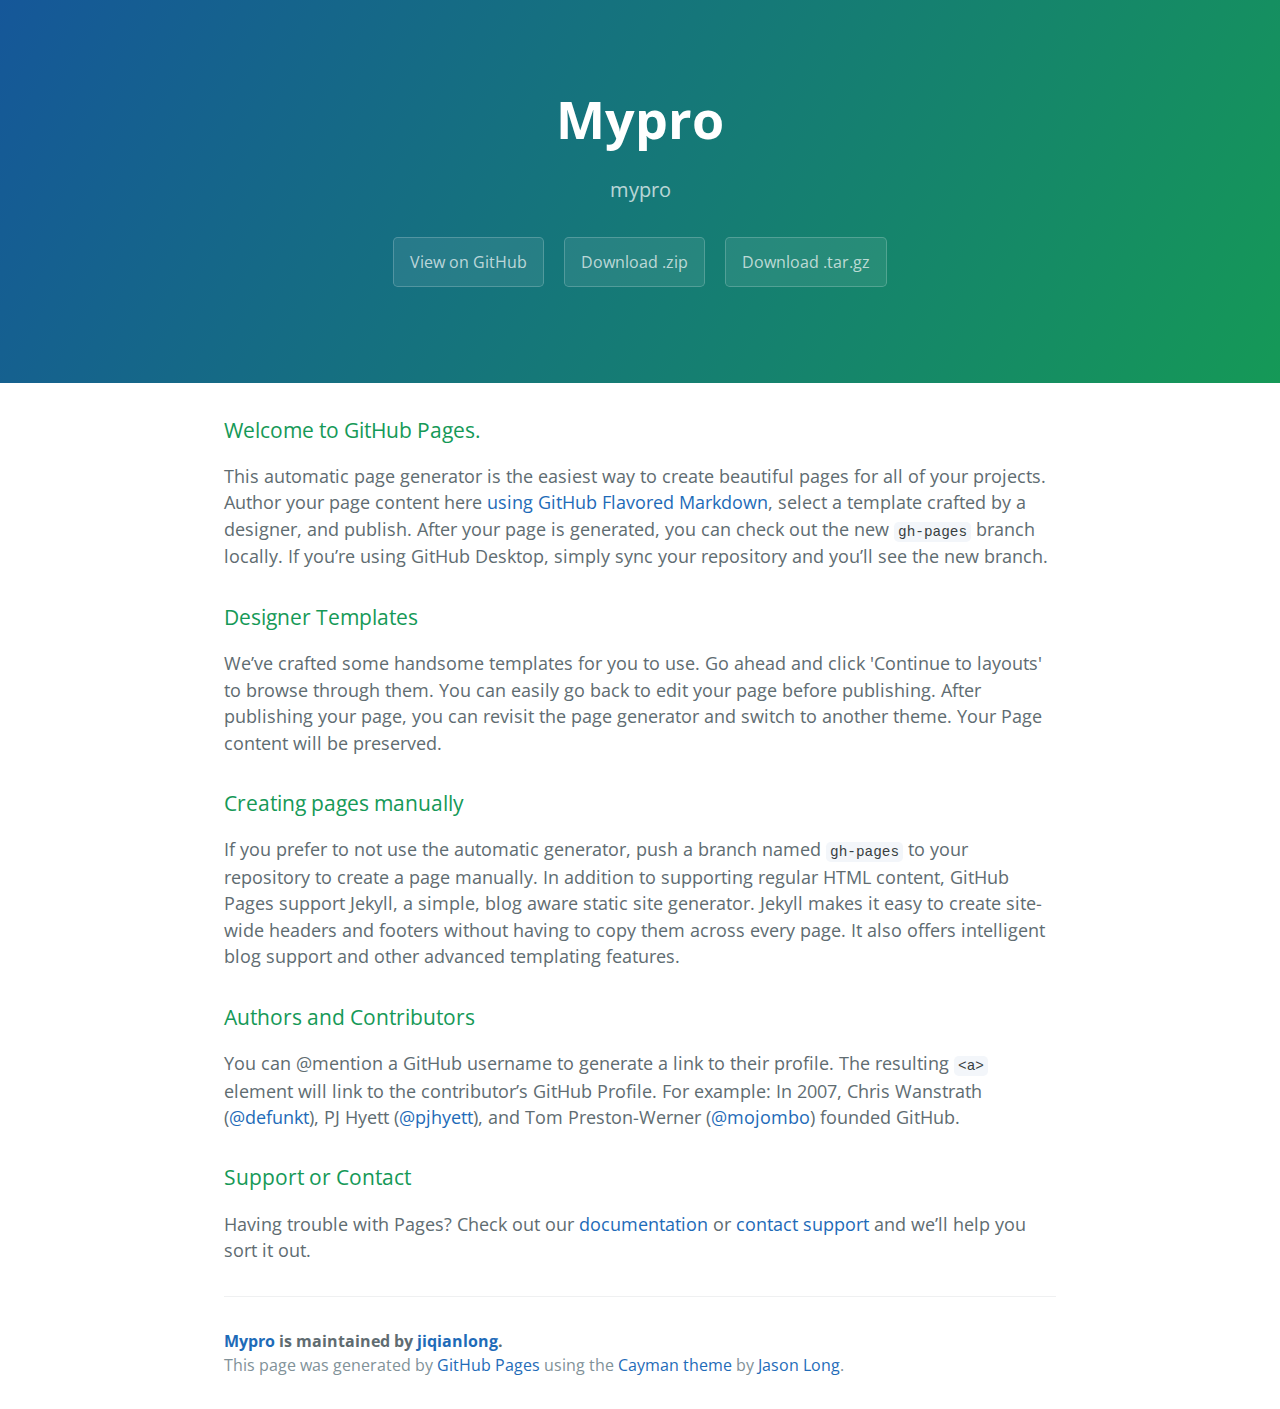
<file: index.html>
<!DOCTYPE html>
<html lang="en-us">
  <head>
    <meta charset="UTF-8">
    <title>Mypro by jiqianlong</title>
    <meta name="viewport" content="width=device-width, initial-scale=1">
    <link rel="stylesheet" type="text/css" href="stylesheets/normalize.css" media="screen">
    <link href='https://fonts.googleapis.com/css?family=Open+Sans:400,700' rel='stylesheet' type='text/css'>
    <link rel="stylesheet" type="text/css" href="stylesheets/stylesheet.css" media="screen">
    <link rel="stylesheet" type="text/css" href="stylesheets/github-light.css" media="screen">
  </head>
  <body>
    <section class="page-header">
      <h1 class="project-name">Mypro</h1>
      <h2 class="project-tagline">mypro</h2>
      <a href="https://github.com/jiqianlong/mypro" class="btn">View on GitHub</a>
      <a href="https://github.com/jiqianlong/mypro/zipball/master" class="btn">Download .zip</a>
      <a href="https://github.com/jiqianlong/mypro/tarball/master" class="btn">Download .tar.gz</a>
    </section>

    <section class="main-content">
      <h3>
<a id="welcome-to-github-pages" class="anchor" href="#welcome-to-github-pages" aria-hidden="true"><span aria-hidden="true" class="octicon octicon-link"></span></a>Welcome to GitHub Pages.</h3>

<p>This automatic page generator is the easiest way to create beautiful pages for all of your projects. Author your page content here <a href="https://guides.github.com/features/mastering-markdown/">using GitHub Flavored Markdown</a>, select a template crafted by a designer, and publish. After your page is generated, you can check out the new <code>gh-pages</code> branch locally. If you’re using GitHub Desktop, simply sync your repository and you’ll see the new branch.</p>

<h3>
<a id="designer-templates" class="anchor" href="#designer-templates" aria-hidden="true"><span aria-hidden="true" class="octicon octicon-link"></span></a>Designer Templates</h3>

<p>We’ve crafted some handsome templates for you to use. Go ahead and click 'Continue to layouts' to browse through them. You can easily go back to edit your page before publishing. After publishing your page, you can revisit the page generator and switch to another theme. Your Page content will be preserved.</p>

<h3>
<a id="creating-pages-manually" class="anchor" href="#creating-pages-manually" aria-hidden="true"><span aria-hidden="true" class="octicon octicon-link"></span></a>Creating pages manually</h3>

<p>If you prefer to not use the automatic generator, push a branch named <code>gh-pages</code> to your repository to create a page manually. In addition to supporting regular HTML content, GitHub Pages support Jekyll, a simple, blog aware static site generator. Jekyll makes it easy to create site-wide headers and footers without having to copy them across every page. It also offers intelligent blog support and other advanced templating features.</p>

<h3>
<a id="authors-and-contributors" class="anchor" href="#authors-and-contributors" aria-hidden="true"><span aria-hidden="true" class="octicon octicon-link"></span></a>Authors and Contributors</h3>

<p>You can @mention a GitHub username to generate a link to their profile. The resulting <code>&lt;a&gt;</code> element will link to the contributor’s GitHub Profile. For example: In 2007, Chris Wanstrath (<a href="https://github.com/defunkt" class="user-mention">@defunkt</a>), PJ Hyett (<a href="https://github.com/pjhyett" class="user-mention">@pjhyett</a>), and Tom Preston-Werner (<a href="https://github.com/mojombo" class="user-mention">@mojombo</a>) founded GitHub.</p>

<h3>
<a id="support-or-contact" class="anchor" href="#support-or-contact" aria-hidden="true"><span aria-hidden="true" class="octicon octicon-link"></span></a>Support or Contact</h3>

<p>Having trouble with Pages? Check out our <a href="https://help.github.com/pages">documentation</a> or <a href="https://github.com/contact">contact support</a> and we’ll help you sort it out.</p>

      <footer class="site-footer">
        <span class="site-footer-owner"><a href="https://github.com/jiqianlong/mypro">Mypro</a> is maintained by <a href="https://github.com/jiqianlong">jiqianlong</a>.</span>

        <span class="site-footer-credits">This page was generated by <a href="https://pages.github.com">GitHub Pages</a> using the <a href="https://github.com/jasonlong/cayman-theme">Cayman theme</a> by <a href="https://twitter.com/jasonlong">Jason Long</a>.</span>
      </footer>

    </section>

  
  </body>
</html>
</file>
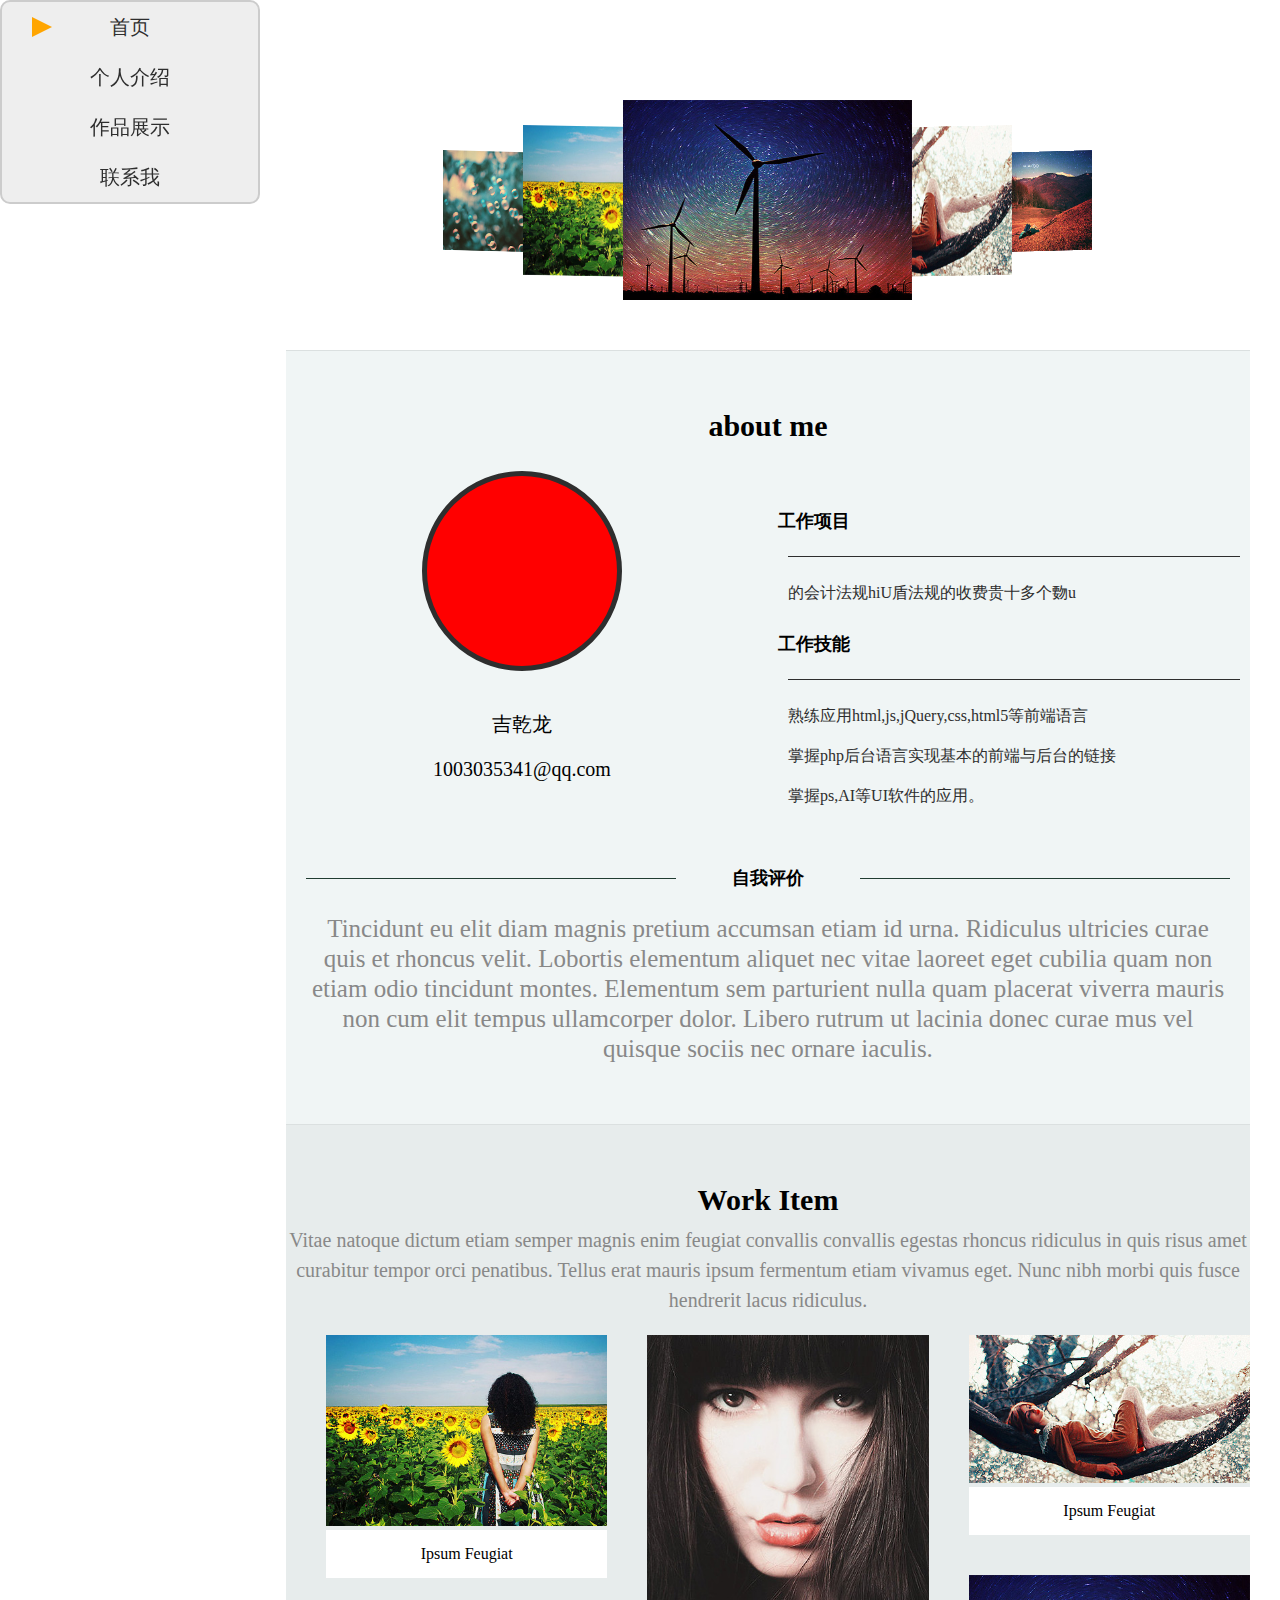
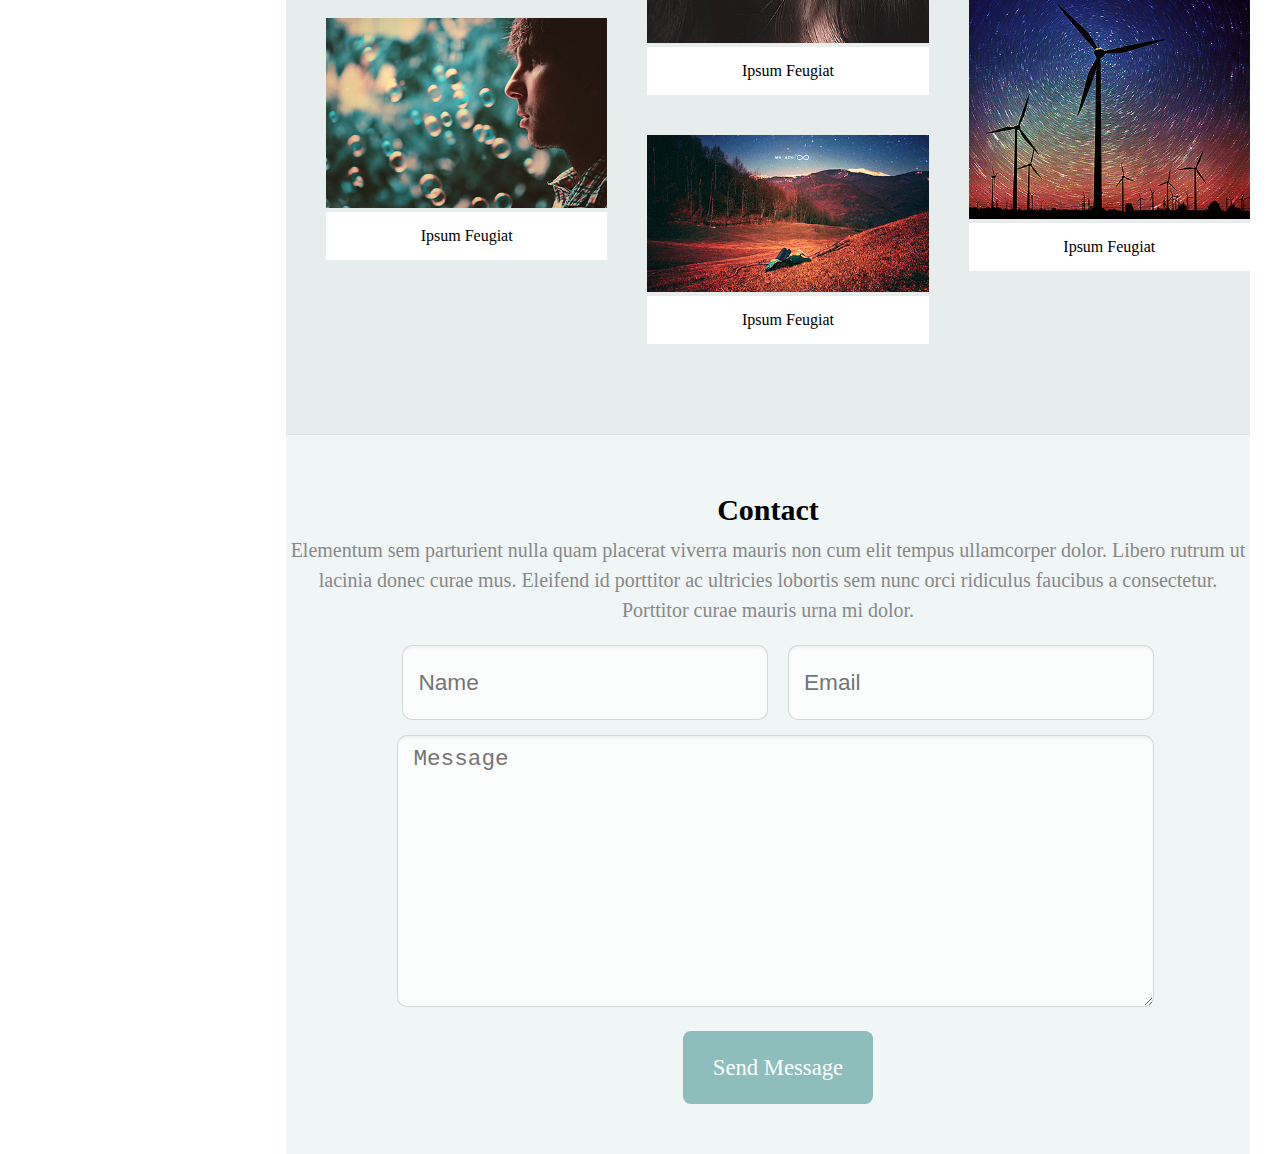
<file: gerenshouye/index.html>
<!doctype html>
<html lang="en">
<head>
    <meta charset="UTF-8">
    <meta name="viewport"
          content="width=device-width, user-scalable=no, initial-scale=1.0, maximum-scale=1.0, minimum-scale=1.0">
    <meta http-equiv="X-UA-Compatible" content="ie=edge">
    <title>Document</title>
    <script src="js/jquery-3.1.0.js"></script>
    <script src="js/index.js"></script>
    <link rel="stylesheet" href="css/index.css">
</head>
<style>
    body,li,ul{
        padding: 0;
        margin: 0;
        list-style: none;
    }
    a{
        list-style: none;
        text-decoration: none;
    }
    .left{
        position: fixed;
        left: 0;
        top:0;
        width: 20%;
    }
    .boxda{
        height: 100%;
    }
    .right{
        position: absolute;
        height: 100%;
        right: 0;
    }
    .dh{
        width: 100%;
        height: 100%;
        border-radius: 10px;
        background: #eee;
        border: 2px solid #ccc;
    }
    .list{
        box-sizing: border-box;
        padding: 0 30px;
        width: 100%;
        text-align: center;
        height: 50px;
        font-size: 20px;
        color: #2e2e2e;
        line-height: 50px;
    }
    .dh li{
        position: relative;
    }
    .zz{
        position: absolute;
        left: 30px;
        transform: translateY(15px);
        width: 0;
        height:0;
        border-left:20px solid  orange;
        border-top:10px solid #eee;
        border-bottom:10px solid #eee;
        display: none;
    }
    .main{
        padding:0  30px;
        width: 100%;
        box-sizing: border-box;
        perspective: 50000px;
    }
    .banner{
        width: 100%;
        height: 300px;
        position: relative;
        transform-style: preserve-3d;
    }
    .banner:before,.banner:after{
        content: '';
        display: block;
    }
    .banner:after{
        clear: both;
    }
    .box{
        position: absolute;
        top: 100px;
        left: 0;
        right: 0;
        margin: 0 auto;
        width: 30%;
        height: 200px;
        float: left;
    }
    .box:first-child{
        background-image: url("img/pic07.jpg");
        background-repeat:no-repeat;
        background-size: 100% 100%;
    }
    .box:nth-child(2){
        background-image: url("img/pic02.jpg");
        background-repeat:no-repeat;
        background-size: 100% 100%;
        transform: translateX(-100px) scale(0.75,0.75) rotateY(30deg);
        transform-origin: left;
    }
    .box:nth-child(3){
        background-image: url("img/pic03.jpg");
        background-repeat:no-repeat;
        background-size: 100% 100%;
        transform:  translatex(-180px) scale(0.5,0.5) rotateY(30deg);
        transform-origin: left;
    }
    .box:nth-child(4){
        background-image: url("img/pic06.jpg");
        background-repeat:no-repeat;
        background-size: 100% 100%;
        transform: translateX(100px) scale(0.75,0.75) rotateY(-30deg);
        transform-origin: right;
    }
    .box:nth-child(5){
        background-image: url("img/pic05.jpg");
        background-repeat:no-repeat;
        background-size: 100% 100%;
        transform:  translateX(180px) scale(0.5,0.5) rotateY(-30deg);
        transform-origin: right;
    }
    .aboutme{
        width: 100%;
        padding: 50px 0;
        margin-top: 50px;
        background: #F0F5F5;
        border-top: 1px solid #DBE0E0;
    }
    h3{
        width: 100%;
        list-style: none;
        padding: 0;
        margin: 0;
        height: 50px;
        font-size: 30px;
        line-height: 50px;
        text-align: center;
    }
    .aboutcon{
        padding: 20px 0 0;
        overflow: hidden;
    }
    .conleft{
        height: 100%;
        padding-right: 10px;
        box-sizing: border-box;
        float: left;
    }
    .conright{
        float: left;
        padding-left: 10px;
        box-sizing: border-box;
        height: 100%;
    }
    .imgcon{
        padding: 20px 0 0;
    }
    .imgcon h5{
        margin: 15px 0;
        height: 30px;
        font-size: 18px;
        line-height: 30px;
    }
    .imgconcon{
        padding: 0 10px;
        line-height: 40px;
        color: #2e2e2e;
        font-family: "微软雅黑";
    }
    .imgcon span{
        width: 100%;
        display: block;
        margin-top: 20px;
        text-align: center;
        font-size: 20px;
    }
    .img{
        margin: 0 auto;
        width: 200px;
        height: 200px;
        background: red;
        border: 5px solid #2e2e2e;
        box-sizing: border-box;
        border-radius: 50%;
    }
    .line{
        width: 100%;
        height: 1px;
        background: #2e2e2e;
    }
    .pj{
        padding: 10px  20px;
    }
    .pj h4{
        text-align: center;
        font-size: 18px;
        position: relative;
    }
    .pj p{
        margin: 0;
        padding: 0;
        color: #888;
        font-family: "微软雅黑";
        font-size: 25px;
        line-height: 30px;text-align: center;
    }
    .line1{
        position: absolute;
        right: 0;
        top: 50%;
        width: 40%;
        height: 1px;
        background: #203c31;
    }
    .line2{
        position: absolute;
        left: 0;
        top: 50%;
        width: 40%;
        height: 1px;
        background: #203c31;
    }
    .protect{
        border-top: 1px solid #DBE0E0;
        width: 100%;
        padding: 50px 0;
        background: #E7ECEC;
        overflow: hidden;
    }
    .protect1{
        background: #F0F5F5;
    }
    .protect p{
        margin-top: 0;
        padding: 0;
        color: #888;
        font-family: "微软雅黑";
        font-size: 20px;
        line-height: 30px;text-align: center;
    }
    .pro{
        box-sizing: border-box;
        padding-left: 40px;
        float: left;
      }
    .pro1{
        width: 100%;
        margin-bottom: 40px;
    }
    .pro1-1{
        display: block;
        width: 100%;
    }
    .pro1-1 img{
        width: 100%;
    }
    .pro1-con{
        display: block;
        padding: 15px 0;
        text-align: center;
        background: #FFF;
    }
    form{
        width: 80%;
        margin: 0 auto;
    }
    .half{
        width: 100%;
        overflow: hidden;
    }
    .input1{
        float: left;
        padding:  0 0 0 20px;
        width: 50%;
        box-sizing: border-box;
    }
    .input1 input{
        width: 100%;
        padding: 10px 15px;
        box-sizing: border-box;
        border-radius: 10px;
        height: 75px;
        background: rgba(255,255,255,0.75);
        border: solid 1px rgba(0,0,0,0.15);
        font-size: 17pt;
        color: #888;
        box-shadow: inset 0 0.1em 0.1em 0 rgba(0,0,0,0.05);
    }
    .texthalf{
        width: 100%;
        padding: 15px 0 0 15px;
        box-sizing: border-box;
    }
    .texthalf textarea{
        padding: 10px 0 0 15px;
        width: 100%;
        background: rgba(255,255,255,0.75);
        border: solid 1px rgba(0,0,0,0.15);
        font-size: 17pt;
        color: #888;
        box-shadow: inset 0 0.1em 0.1em 0 rgba(0,0,0,0.05);
        box-sizing: border-box;
        border-radius: 10px;
    }
    .subhalf{
        padding: 20px 0 0 20px;
        box-sizing: border-box;
        text-align: center;
    }
    .sub{
        display: inline-block;
        border-radius: 0.35em;
        color: #fff !important;
        text-decoration: none;
        padding: 15px 30px;
        background-color: #8ebebc;
        border: 0;
        cursor: pointer;
        height: 73px;
        box-sizing: border-box;
        font-size: 17pt;
        line-height: 43px;
    }
</style>
<body>
<div class="boxda">
    <div class="left-small">&gt;</div>
    <div class="left">
        <ul class="dh">
            <li><div class="zz"></div><div class="list">首页</div></li>
            <li><div class="zz"></div><div class="list">个人介绍</div></li>
            <li><div class="zz"></div><div class="list">作品展示</div></li>
            <li><div class="zz"></div><div class="list">联系我</div></li>
        </ul>
    </div>
    <div class="right">
        <div class="main">
            <div class="banner">
                <div class="box"></div>
                <div class="box"></div>
                <div class="box"></div>
                <div class="box"></div>
                <div class="box"></div>
            </div>
            <div class="aboutme container">
                <h3>about me</h3>
                <div class="aboutcon row">
                    <div class="col-l-6 col-m-6 col-s-12 conleft">
                        <div class="imgbox">
                            <div class="img"></div>
                        </div>
                        <div class="imgcon">
                            <span>吉乾龙</span>
                            <span>1003035341@qq.com</span>
                        </div>
                    </div>
                    <div class="col-l-6 col-m-6 col-s-12 conright">
                        <div class="imgcon">
                            <h5>工作项目</h5>
                            <div class="imgconcon">
                            <span class="line"></span>
                            <p>
                                的会计法规hiU盾法规的收费贵十多个覅u
                            </p>
                            </div>
                            <h5>工作技能</h5>
                            <div class="imgconcon">
                            <span class="line"></span>
                            <p>
                                熟练应用html,js,jQuery,css,html5等前端语言<br>
                                掌握php后台语言实现基本的前端与后台的链接<br>                           掌握ps,AI等UI软件的应用。
                            </p>
                            </div>
                        </div>
                    </div>
                </div>
                <div class="pj">
                    <h4>自我评价
                    <div class="line1"></div>
                        <div class="line2"></div>
                    </h4>
                    <p>
                        Tincidunt eu elit diam magnis pretium accumsan etiam id urna. Ridiculus
                        ultricies curae quis et rhoncus velit. Lobortis elementum aliquet nec vitae
                        laoreet eget cubilia quam non etiam odio tincidunt montes. Elementum sem
                        parturient nulla quam placerat viverra mauris non cum elit tempus ullamcorper
                        dolor. Libero rutrum ut lacinia donec curae mus vel quisque sociis nec
                        ornare iaculis.
                    </p>
                </div>
            </div>
            <div class="protect container">
                <h3>Work Item</h3>
                <p>
                    Vitae natoque dictum etiam semper magnis enim feugiat convallis convallis egestas rhoncus ridiculus in quis risus amet curabitur tempor orci penatibus. Tellus erat mauris ipsum fermentum etiam vivamus eget. Nunc nibh morbi quis fusce hendrerit lacus ridiculus.
                </p>
                <div class="pro-list row">
                    <div class="pro col-s-12 col-l-4 col-m-4">
                        <div class="pro1">
                            <a href="" class="pro1-1">
                                <img src="img/pic02.jpg" alt="">
                            </a>
                            <span class="pro1-con">Ipsum Feugiat</span>
                        </div>
                        <div class="pro1">
                            <a href="" class="pro1-1">
                                <img src="img/pic03.jpg" alt="">
                            </a>
                            <span class="pro1-con">Ipsum Feugiat</span>
                        </div>
                    </div>
                    <div class="pro col-s-12 col-l-4 col-m-4">
                        <div class="pro1">
                            <a href="" class="pro1-1">
                                <img src="img/pic04.jpg" alt="">
                            </a>
                            <span class="pro1-con">Ipsum Feugiat</span>
                        </div>
                        <div class="pro1">
                            <a href="" class="pro1-1">
                                <img src="img/pic05.jpg" alt="">
                            </a>
                            <span class="pro1-con">Ipsum Feugiat</span>
                        </div>
                    </div>
                    <div class="pro col-s-12 col-l-4 col-m-4">
                        <div class="pro1">
                            <a href="" class="pro1-1">
                                <img src="img/pic06.jpg" alt="">
                            </a>
                            <span class="pro1-con">Ipsum Feugiat</span>
                        </div>
                        <div class="pro1">
                            <a href="" class="pro1-1">
                                <img src="img/pic07.jpg" alt="">
                            </a>
                            <span class="pro1-con">Ipsum Feugiat</span>
                        </div>
                    </div>
                </div>
            </div>
            <div class="protect protect1">
                <h3>Contact</h3>
                <p>
                    Elementum sem parturient nulla quam placerat viverra mauris non cum elit tempus ullamcorper dolor. Libero rutrum ut lacinia donec curae mus. Eleifend id porttitor ac ultricies lobortis sem nunc orci ridiculus faucibus a consectetur. Porttitor curae mauris urna mi dolor.
                </p>
                <div class="pro-list">
                    <form class="container">
                        <div class="half row">
                            <div class="input1 col-l-6 col-m-6 col-s-12">
                                <input type="text" placeholder="Name">
                            </div>
                            <div class="input1 col-l-6 col-m-6 col-s-12">
                                <input type="text" placeholder="Email">
                            </div>
                        </div>
                        <div class="half row">
                            <div class="texthalf">
                                <textarea name="" id="con" cols="30" rows="10" placeholder="Message"></textarea>
                            </div>
                        </div>
                        <div class="half">
                            <div class="subhalf">
                                <a href="" class="sub">Send Message</a>
                            </div>
                        </div>
                    </form>
                </div>
            </div>
        </div>
    </div>
</div>
</body>
</html>
</file>
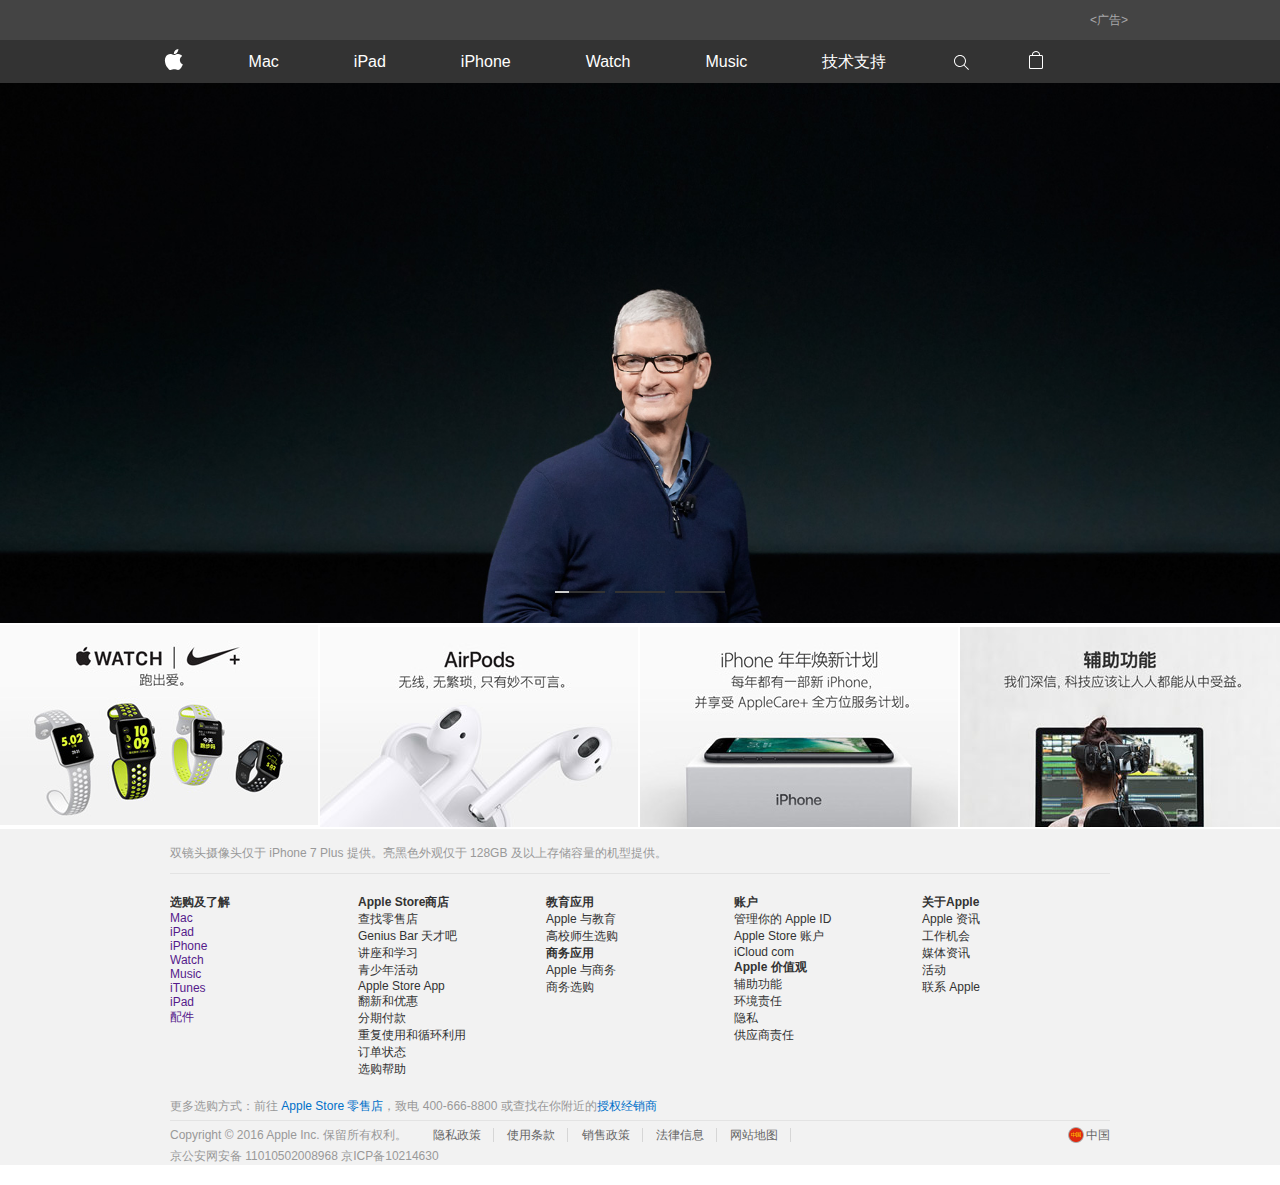
<file: appindex/apple.html>
<!doctype html>
<html lang="en">
<head>
    <meta charset="UTF-8">
    <meta name="viewport"
          content="width=device-width, user-scalable=no, initial-scale=1.0, maximum-scale=1.0, minimum-scale=1.0">
    <meta http-equiv="X-UA-Compatible" content="ie=edge">
    <title>Document</title>
    <link rel="stylesheet" href="css/apple.css">
    <script src="js/jquery.js"></script>
    <script src="js/index.js"></script>
</head>
<style>
    body{
        height: 100%;
    }
    body,ul,li,p,h3{
       padding: 0;
        margin: 0;
        list-style: none;
        font-family: "HanHei SC", PingHei, "PingFang SC", "Helvetica Neue", Helvetica, Arial, sans-serif;
    }
    a{
        margin: 0;
        text-decoration: none;
    }
    .headban{
        width: 100%;
        height: 40px;
        background: #444;
    }
    .headtext{
        max-width: 976px;
        text-align: right;
        line-height: 40px;
        font-size: 12px;
        color:#a8a8aa;
        margin: 0 auto;
    }
    .nav{
        width: 100%;
        background: rgba(0,0,0,0.8);
        display: inline-block;
    }
    .main{
        width: 100%;
    }
    .navlist{
        height: 44px;
        float: left;
    }
    .small{
        float: left;
        height: 48px;
        text-align: center;
    }
    .navlist li{
        display: inline-block;
        float: left;
        margin-right: 55px;
    }
    .navlist li:nth-child(9){
        float: right;
        margin-right: 0;
    }
    .navcon{
        display: inline-block;
        height: 44px;
        padding: 0 10px;
        box-sizing: border-box;
        line-height: 44px;
        color: #FFFFFF;
    }
    .banner{
        width: 100%;
        min-height:540px;
        margin-top: -5px;
        position: relative;
        overflow: hidden;
    }
    .imgbox{
        width:100%;
        height: 540px;
    }
    .imgbox>a{
        position: absolute;
        top: 0;
        left: 0;
    }
    .img{
        display: block;
        width: 100%;
        height: 540px;
        background: url("img/event_large.jpg");
        background-repeat: no-repeat;
        background-size:cover;
        background-position: 50% 28%;
    }
    .img1{
        display: block;
        width: 100%;
        height: 540px;
        background: url("img/macbookpro_large.jpg");
        background-repeat: no-repeat;
        background-size:cover;
        background-position:center;
    }
    .img2{
        display: block;
        width: 100%;
        height: 540px;
        background: url("img/iphone_large.jpg");
        background-repeat: no-repeat;
        background-size:cover;
        background-position: 50% 28%;
    }
    .list{
        width: 25%;
        box-sizing: border-box;
        border-top: 2px solid #fff;
        border-right: 2px solid #fff;
        float: left;
    }
    .k{
        border-bottom: 2px solid #FFFFFF;
        border-top: 2px solid #FFFFFF;
    }
    footer{
        width: 100%;
        height: 100%;
        background:#f2f2f2;
    }
    .foot{
        max-width:980px;
        padding: 0 20px;
        margin: 0 auto;
    }
    .foot1{
        border-bottom: 1px solid #e3e3e3;
        color: #999;
        padding: 16px 0 11px;
        font-size: 12px;
    }
    .foot2{
        width: 100%;
        padding-top: 20px;
        box-sizing: border-box;
        overflow: hidden;
    }
    .foot2-1{
        width:20%;
        float: left;
        color: #333333;
        font-size: 12px;
    }
    .foot2-1 h3{
        font-size: 12px;
    }
    .renzheng{
        color: #999;
        padding: 20px 0 24px;
        font-size: 12px;
    }
    .r1{
        margin-bottom: 6px;
        padding-bottom: 5px;
        border-bottom: 1px solid #e3e3e3;
    }
    .r2{
        overflow: hidden;
    }
    .r2-1{
        float: left;
        margin-right: 26px;
    }
    .r2-2{
        float: left;
        margin-right: 26px;
    }
    .r2-2 a{
        border-right: 1px solid #d6d6d6;
        margin-right: 10px;
        padding-right: 12px;
        font-size: 12px;
        color:  #666;
    }
    .r2-icon{
        float: right;
        overflow: hidden;
    }
    .r2-icon a{
        display: block;
        width: 16px;
        height: 16px;
        float: left;
        margin-right: 2px;
        background: url("img/16.png") no-repeat;
    }
    .r2-icon span{
        float: left;
        font-size: 12px;
        color: #666;
    }
    .copy{
        margin-top:-20px;
        margin-bottom:20px;
        color:#999;
        font-size: 12px;
    }
    .copy a{
        color: #999;
    }
    .small2{
        display:inline-block;
        height: 48px;
        width: 20px;
        background: url("img/image_small.svg") no-repeat;
    }
    .small1{
        width:48px;
        height:48px;
        position: absolute;
        left: 0;
        top: 0px;
    }
    .small1 span{
        width: 17px;
        height: 1px;
        background: #fff;
        position: absolute;
        left: 16px;
        top:20px;
        z-index: 1;
    }
    .small1 #line{
        width: 17px;
        height: 1px;
        background: #fff;
        position: absolute;
        left: 16px;
        top:25px;
        z-index: 1;
    }
    .small3{
        width:48px;
        height:48px;
        position: absolute;
        right: 0;
        top: 0; 
        background: url("img/image_small (1).svg") no-repeat center;
    }
    .con{
        background: url("img/image_small.svg") no-repeat center;
    }
    .con4{
        background: url("img/image_large (2).svg") no-repeat center;
    }
    .con3{
       background: url("img/image_large (1).svg") no-repeat center;
    }
    .lis-con{
        width: 100%;
        display: block;
        height: 38px;
        line-height: 38px;
        font-weight: none;
        font-size: 12px;
        color: #333;
    }
    .lis-con:after{
        content: '+';
        float: right;
        margin-right: 8px;
        color: #333;
    }
    .lis-k{
        border-bottom: 1px solid #e3e3e3;
    }
    .lis-s{
        width: 100%;
        line-height: 38px;
        padding-bottom: 16px;
        display: none;
    }
    .lis-scs{
        padding: 0 14px;
        display: block;
        height: 38px;
        width: 100%;
        color: #333;
        font-size: 12px;
    }
    .lunbo{
        width: 170px;
        height: 2px;
        position: absolute;
        left: 0;right: 0;bottom: 30px;margin: auto;
        z-index: 999;
    }
    .lunbo li{
        width: 50px;height: 100%;float: left;margin-right: 10px;
        background: #333333;
    }
    .lunbo li:last-child{
        margin: 0;
    }
    .progress{
        width: 0%;
        background: #cccccc;
        height: 100%;
    }
    .lbtn{
        width: 25%;
        height: 100%;
        position: absolute;
        left: 0;
        top: 0;
        bottom: 0;
        margin: auto;
        z-index: 99;
    }
    .lbtn:hover .leftbtn{
        opacity: 1;
    }
    .rbtn:hover .rightbtn{
        opacity: 1;
    }
    .rbtn{
        width: 25%;
        height: 100%;
        position: absolute;
        right: 0;
        top: 0;
        bottom: 0;
        margin: auto;
        z-index: 99;
    }
    .leftbtn{
        width: 60px;
        height: 60px;
        background: #CCC;
        border-radius: 50%;
        left: 10px;
        top: 0;
        bottom: 0;
        margin: auto;
        text-align: center;
        position: absolute;
        font-size: 30px;
        line-height: 60px;
        opacity: 0;
        transition: opacity .5s linear;
    }
    .rightbtn{
        width: 60px;
        height: 60px;
        background: #CCC;
        border-radius: 50%;
        right: 20px;
        top: 0;
        bottom: 0;
        margin: auto;
        font-size: 30px;
        text-align: center;
        position: absolute;
        line-height: 60px;
        opacity: 0;
        transition: opacity .5s linear;
    }
    .hidden{
        padding: 0 48px;
        width: 100%;
        box-sizing: border-box;
        display: none;
        background: #2e2e2e;
    }
    .hidden li{
        width: 100%;
        height: 47px;
        border-bottom: 1px solid #333;
    }
    .hidden li:last-child{
        margin-bottom: 20px;
    }
    .hidden li a{
        display: block;
        width: 100%;
        height: 48px;
        text-align: left;
        line-height: 48px;
        color: #FFFFFF;
    }
    .hiddenk{
        width: 100%;
        background: #2e2e2e;
        margin-top: -5px;
    }
</style>
<body>
<div class="headban">
    <div class="headtext"><广告></div>
</div>
<div class="main">
    <div class="nav">
        <div class="navdh">
            <ul class="small">
                <li>
                    <span href="" class="small1">
                    <span></span>
                    <span id="line"></span>
                    </span>
                </li>
                <li><a href="apple.html" class="small2"></a></li>
                <li><a href="" class="small3"></a></li>
            </ul>
            <ul class="navlist">
                <li><a href="" class="navcon con"></a></li>
                <li><a href="" class="navcon">Mac</a></li>
                <li><a href="" class="navcon">iPad</a></li>
                <li><a href="" class="navcon">iPhone</a></li>
                <li><a href="" class="navcon">Watch</a></li>
                <li><a href="" class="navcon">Music</a></li>
                <li><a href="" class="navcon">技术支持</a></li>
                <li><a href="" class="navcon con3"></a></li>
                <li><a href="" class="navcon con4"></a></li>
            </ul>
        </div>
    </div>
    <div class="hiddenk">
        <ul class="hidden">
            <li><a href="">Mac</a></li>
            <li><a href="">iPad</a></li>
            <li><a href="">iPhone</a></li>
            <li><a href="">Watch</a></li>
            <li><a href="">Music</a></li>
            <li><a href="">技术支持</a></li>
            <li><a>搜索 apple.com</a></li>
        </ul>
    </div>
    <div class="banner">
        <div class="imgbox">
            <a href="" class="img"></a>
            <a href="" class="img1"></a>
            <a href="" class="img2"></a>
        </div>
        <ul class="lunbo">
            <li>
                <div class="progress"></div>
            </li>
            <li>
                <div class="progress"></div>
            </li>
            <li>
                <div class="progress"></div>
            </li>
        </ul>
        <div class="lbtn">
            <div class="leftbtn">&lt;</div>
        </div>
        <div class="rbtn">
            <div class="rightbtn">&gt;</div>
        </div>
    </div>
    <div class="container k">
    <ul class="row">
        <li class="bk col-l-3 col-m-6 col-s-12">
            <a href="" class="list1"></a>
        </li>
        <li class="bk col-l-3 col-m-6 col-s-12">
            <a href="" class="list2"></a>
        </li>
        <li class="bk col-l-3 col-m-6 col-s-12">
            <a href="" class="list3"></a>
        </li>
        <li class="bk col-l-3 col-m-6 col-s-12">
            <a href="" class="list4"></a>
        </li>
    </ul>
    </div>
</div>
<footer>
<div class="foot">
    <div class="foot1">双镜头摄像头仅于 iPhone 7 Plus 提供。亮黑色外观仅于 128GB 及以上存储容量的机型提供。</div>
    <div class="foot2">
        <div class="foot2-1">
            <h3>选购及了解</h3>
            <ul>
                <li><a href="">Mac</a></li>
                <li><a href="">iPad</a></li>
                <li><a href="">iPhone</a></li>
                <li><a href="">Watch</a></li>
                <li><a href="">Music</a></li>
                <li><a href="">iTunes</a></li>
                <li><a href="">iPad</a></li>
                <li><a href="">配件</a></li>
            </ul>
        </div>
        <div class="foot2-1">
            <h3>Apple Store商店</h3>
            <ul>
                <li>查找零售店</li>
                <li>Genius Bar 天才吧</li>
                <li>讲座和学习</li>
                <li>青少年活动</li>
                <li>Apple Store App</li>
                <li>翻新和优惠</li>
                <li>分期付款</li>
                <li>重复使用和循环利用</li>
                <li>订单状态</li>
                <li>选购帮助</li>
            </ul>
        </div>
        <div class="foot2-1">
            <h3>教育应用</h3>
            <ul>
                <li>Apple 与教育</li>
                <li>高校师生选购</li>
            </ul>
            <h3>商务应用</h3>
            <ul>
                <li>Apple 与商务</li>
                <li>商务选购</li>
            </ul>
        </div>
        <div class="foot2-1">
            <h3>账户</h3>
            <ul>
                <li>管理你的 Apple ID</li>
                <li>Apple Store 账户</li>
                <li>iCloud com</li>
            </ul>
            <h3>Apple 价值观</h3>
            <ul>
                <li>辅助功能</li>
                <li>环境责任</li>
                <li>隐私</li>
                <li>供应商责任</li>
            </ul>
        </div>
        <div class="foot2-1">
            <h3>关于Apple</h3>
            <ul>
                <li>Apple 资讯</li>
                <li>工作机会</li>
                <li>媒体资讯</li>
                <li>活动</li>
                <li>联系 Apple</li>
            </ul>
        </div>
    </div>
    <div class="renzheng">
        <div class="r1">
            更多选购方式：前往 <span style="color:#0070c9">Apple Store 零售店</span>，致电 400-666-8800 或查找在你附近的<span><a href="" style="color:#0070c9">授权经销商</a></span>
        </div>
        <div class="r2">
            <div class="r2-1">Copyright © 2016 Apple Inc. 保留所有权利。</div>
            <div class="r2-2">
                <a>隐私政策</a>
                <a>使用条款</a>
                <a>销售政策</a>
                <a href="">法律信息</a>
                <a href="">网站地图</a>
            </div>
            <div class="r2-icon">
                <a href=""></a>
                <span>中国</span>
            </div>
        </div>
    </div>
    <p class="copy">
        京公安网安备 11010502008968
        <a href="">京ICP备10214630</a>
    </p>
</div>
    <div class="footsmall">
        <div class="foot1">双镜头摄像头仅于 iPhone 7 Plus 提供。亮黑色外观仅于 128GB 及以上存储容量的机型提供。</div>
        <div class="foot2">
             <div class="lis">
                 <div class="lis-k">
                     <h3 class="lis-con">选购及了解</h3>
                 </div>
                 <ul class="lis-s">
                     <li class="lis-sc"><a href="" class="lis-scs">Mac</a></li>
                     <li class="lis-sc"><a href="" class="lis-scs">iPod</a></li>
                     <li class="lis-sc"><a href="" class="lis-scs">iPhone</a></li>
                     <li class="lis-sc"><a href="" class="lis-scs">Watch</a></li>
                     <li class="lis-sc"><a href="" class="lis-scs">Music</a></li>
                     <li class="lis-sc"><a href="" class="lis-scs">iTunes</a></li>
                     <li class="lis-sc"><a href="" class="lis-scs">iPod</a></li>
                     <li class="lis-sc"><a href="" class="lis-scs">配件</a></li>
                 </ul>
             </div>
             <div class="lis">
                <div class="lis-k">
                    <h3 class="lis-con">Apple Store商店</h3>
                </div>
                 <ul class="lis-s">
                     <li class="lis-sc"><a href="" class="lis-scs">查找零售店</a></li>
                     <li class="lis-sc"><a href="" class="lis-scs">Genius Bar 天才吧</a></li>
                     <li class="lis-sc"><a href="" class="lis-scs">讲座和学习</a></li>
                     <li class="lis-sc"><a href="" class="lis-scs">青少年活动</a></li>
                     <li class="lis-sc"><a href="" class="lis-scs">Apple Store App</a></li>
                     <li class="lis-sc"><a href="" class="lis-scs">翻新和优惠</a></li>
                     <li class="lis-sc"><a href="" class="lis-scs">分期付款</a></li>
                     <li class="lis-sc"><a href="" class="lis-scs">重复使用和循环利用</a></li>
                     <li class="lis-sc"><a href="" class="lis-scs">订单状态</a></li>
                     <li class="lis-sc"><a href="" class="lis-scs">选购帮助</a></li>
                 </ul>
            </div>
             <div class="lis">
                <div class="lis-k">
                    <h3 class="lis-con">教育应用</h3>
                </div>
                 <ul class="lis-s">
                     <li class="lis-sc"><a href="" class="lis-scs">Apple 与教育</a></li>
                     <li class="lis-sc"><a href="" class="lis-scs">高校生选购</a></li>
                 </ul>
            </div>
            <div class="lis">
                <div class="lis-k">
                    <h3 class="lis-con">商务应用</h3>
                </div>
                <ul class="lis-s">
                    <li class="lis-sc"><a href="" class="lis-scs">Apple 与商务</a></li>
                    <li class="lis-sc"><a href="" class="lis-scs">商务选购</a></li>
                </ul>
            </div>
             <div class="lis">
                <div class="lis-k">
                    <h3 class="lis-con">账户</h3>
                </div>
                 <ul class="lis-s">
                     <li class="lis-sc"><a href="" class="lis-scs">管理你的 Apple ID</a></li>
                     <li class="lis-sc"><a href="" class="lis-scs">Apple Store 帐户</a></li>
                     <li class="lis-sc"><a href="" class="lis-scs">iCloud.com</a></li>
                 </ul>
            </div>
            <div class="lis">
                <div class="lis-k">
                    <h3 class="lis-con">APP 价值观</h3>
                </div>
                <ul class="lis-s">
                    <li class="lis-sc"><a href="" class="lis-scs">辅助功能</a></li>
                    <li class="lis-sc"><a href="" class="lis-scs">环境责任</a></li>
                    <li class="lis-sc"><a href="" class="lis-scs">隐私</a></li>
                    <li class="lis-sc"><a href="" class="lis-scs">供应商责任</a></li>
                </ul>
            </div>
             <div class="lis">
                <div class="lis-k">
                    <h3 class="lis-con">关于Apple</h3>
                </div>
                 <ul class="lis-s">
                     <li class="lis-sc"><a href="" class="lis-scs">Apple 资讯</a></li>
                     <li class="lis-sc"><a href="" class="lis-scs">工作机会</a></li>
                     <li class="lis-sc"><a href="" class="lis-scs">媒体资讯</a></li>
                     <li class="lis-sc"><a href="" class="lis-scs">活动</a></li>
                     <li class="lis-sc"><a href="" class="lis-scs">联系Apple</a></li>
                 </ul>
            </div>
        </div>
        <div class="renzheng">
            <div class="r1">
                更多选购方式：前往 <span style="color:#0070c9">Apple Store 零售店</span>，致电 400-666-8800 或查找在你附近的<span><a href="" style="color:#0070c9">授权经销商</a></span>
            </div>
            <div class="r2">
                <div class="r2-1">Copyright © 2016 Apple Inc. 保留所有权利。</div>
                <div class="r2-2">
                    <a>隐私政策</a>
                    <a>使用条款</a>
                    <a>销售政策</a>
                    <a href="">法律信息</a>
                    <a href="">网站地图</a>
                </div>
                <div class="r2-icon">
                    <a href=""></a>
                    <span>中国</span>
                </div>
            </div>
        </div>
        <p class="copy">
            京公安网安备 11010502008968
            <a href="">京ICP备10214630</a>
        </p>
    </div>
</footer>
</body>
</html>
</file>
<file: stylesheets/stylesheet.css>
* {
  box-sizing: border-box; }

body {
  padding: 0;
  margin: 0;
  font-family: "Open Sans", "Helvetica Neue", Helvetica, Arial, sans-serif;
  font-size: 16px;
  line-height: 1.5;
  color: #606c71; }

a {
  color: #1e6bb8;
  text-decoration: none; }
  a:hover {
    text-decoration: underline; }

.btn {
  display: inline-block;
  margin-bottom: 1rem;
  color: rgba(255, 255, 255, 0.7);
  background-color: rgba(255, 255, 255, 0.08);
  border-color: rgba(255, 255, 255, 0.2);
  border-style: solid;
  border-width: 1px;
  border-radius: 0.3rem;
  transition: color 0.2s, background-color 0.2s, border-color 0.2s; }
  .btn + .btn {
    margin-left: 1rem; }

.btn:hover {
  color: rgba(255, 255, 255, 0.8);
  text-decoration: none;
  background-color: rgba(255, 255, 255, 0.2);
  border-color: rgba(255, 255, 255, 0.3); }

@media screen and (min-width: 64em) {
  .btn {
    padding: 0.75rem 1rem; } }

@media screen and (min-width: 42em) and (max-width: 64em) {
  .btn {
    padding: 0.6rem 0.9rem;
    font-size: 0.9rem; } }

@media screen and (max-width: 42em) {
  .btn {
    display: block;
    width: 100%;
    padding: 0.75rem;
    font-size: 0.9rem; }
    .btn + .btn {
      margin-top: 1rem;
      margin-left: 0; } }

.page-header {
  color: #fff;
  text-align: center;
  background-color: #159957;
  background-image: linear-gradient(120deg, #155799, #159957); }

@media screen and (min-width: 64em) {
  .page-header {
    padding: 5rem 6rem; } }

@media screen and (min-width: 42em) and (max-width: 64em) {
  .page-header {
    padding: 3rem 4rem; } }

@media screen and (max-width: 42em) {
  .page-header {
    padding: 2rem 1rem; } }

.project-name {
  margin-top: 0;
  margin-bottom: 0.1rem; }

@media screen and (min-width: 64em) {
  .project-name {
    font-size: 3.25rem; } }

@media screen and (min-width: 42em) and (max-width: 64em) {
  .project-name {
    font-size: 2.25rem; } }

@media screen and (max-width: 42em) {
  .project-name {
    font-size: 1.75rem; } }

.project-tagline {
  margin-bottom: 2rem;
  font-weight: normal;
  opacity: 0.7; }

@media screen and (min-width: 64em) {
  .project-tagline {
    font-size: 1.25rem; } }

@media screen and (min-width: 42em) and (max-width: 64em) {
  .project-tagline {
    font-size: 1.15rem; } }

@media screen and (max-width: 42em) {
  .project-tagline {
    font-size: 1rem; } }

.main-content :first-child {
  margin-top: 0; }
.main-content img {
  max-width: 100%; }
.main-content h1, .main-content h2, .main-content h3, .main-content h4, .main-content h5, .main-content h6 {
  margin-top: 2rem;
  margin-bottom: 1rem;
  font-weight: normal;
  color: #159957; }
.main-content p {
  margin-bottom: 1em; }
.main-content code {
  padding: 2px 4px;
  font-family: Consolas, "Liberation Mono", Menlo, Courier, monospace;
  font-size: 0.9rem;
  color: #383e41;
  background-color: #f3f6fa;
  border-radius: 0.3rem; }
.main-content pre {
  padding: 0.8rem;
  margin-top: 0;
  margin-bottom: 1rem;
  font: 1rem Consolas, "Liberation Mono", Menlo, Courier, monospace;
  color: #567482;
  word-wrap: normal;
  background-color: #f3f6fa;
  border: solid 1px #dce6f0;
  border-radius: 0.3rem; }
  .main-content pre > code {
    padding: 0;
    margin: 0;
    font-size: 0.9rem;
    color: #567482;
    word-break: normal;
    white-space: pre;
    background: transparent;
    border: 0; }
.main-content .highlight {
  margin-bottom: 1rem; }
  .main-content .highlight pre {
    margin-bottom: 0;
    word-break: normal; }
.main-content .highlight pre, .main-content pre {
  padding: 0.8rem;
  overflow: auto;
  font-size: 0.9rem;
  line-height: 1.45;
  border-radius: 0.3rem; }
.main-content pre code, .main-content pre tt {
  display: inline;
  max-width: initial;
  padding: 0;
  margin: 0;
  overflow: initial;
  line-height: inherit;
  word-wrap: normal;
  background-color: transparent;
  border: 0; }
  .main-content pre code:before, .main-content pre code:after, .main-content pre tt:before, .main-content pre tt:after {
    content: normal; }
.main-content ul, .main-content ol {
  margin-top: 0; }
.main-content blockquote {
  padding: 0 1rem;
  margin-left: 0;
  color: #819198;
  border-left: 0.3rem solid #dce6f0; }
  .main-content blockquote > :first-child {
    margin-top: 0; }
  .main-content blockquote > :last-child {
    margin-bottom: 0; }
.main-content table {
  display: block;
  width: 100%;
  overflow: auto;
  word-break: normal;
  word-break: keep-all; }
  .main-content table th {
    font-weight: bold; }
  .main-content table th, .main-content table td {
    padding: 0.5rem 1rem;
    border: 1px solid #e9ebec; }
.main-content dl {
  padding: 0; }
  .main-content dl dt {
    padding: 0;
    margin-top: 1rem;
    font-size: 1rem;
    font-weight: bold; }
  .main-content dl dd {
    padding: 0;
    margin-bottom: 1rem; }
.main-content hr {
  height: 2px;
  padding: 0;
  margin: 1rem 0;
  background-color: #eff0f1;
  border: 0; }

@media screen and (min-width: 64em) {
  .main-content {
    max-width: 64rem;
    padding: 2rem 6rem;
    margin: 0 auto;
    font-size: 1.1rem; } }

@media screen and (min-width: 42em) and (max-width: 64em) {
  .main-content {
    padding: 2rem 4rem;
    font-size: 1.1rem; } }

@media screen and (max-width: 42em) {
  .main-content {
    padding: 2rem 1rem;
    font-size: 1rem; } }

.site-footer {
  padding-top: 2rem;
  margin-top: 2rem;
  border-top: solid 1px #eff0f1; }

.site-footer-owner {
  display: block;
  font-weight: bold; }

.site-footer-credits {
  color: #819198; }

@media screen and (min-width: 64em) {
  .site-footer {
    font-size: 1rem; } }

@media screen and (min-width: 42em) and (max-width: 64em) {
  .site-footer {
    font-size: 1rem; } }

@media screen and (max-width: 42em) {
  .site-footer {
    font-size: 0.9rem; } }
</file>
<file: stylesheets/github-light.css>
/*
The MIT License (MIT)

Copyright (c) 2016 GitHub, Inc.

Permission is hereby granted, free of charge, to any person obtaining a copy
of this software and associated documentation files (the "Software"), to deal
in the Software without restriction, including without limitation the rights
to use, copy, modify, merge, publish, distribute, sublicense, and/or sell
copies of the Software, and to permit persons to whom the Software is
furnished to do so, subject to the following conditions:

The above copyright notice and this permission notice shall be included in all
copies or substantial portions of the Software.

THE SOFTWARE IS PROVIDED "AS IS", WITHOUT WARRANTY OF ANY KIND, EXPRESS OR
IMPLIED, INCLUDING BUT NOT LIMITED TO THE WARRANTIES OF MERCHANTABILITY,
FITNESS FOR A PARTICULAR PURPOSE AND NONINFRINGEMENT. IN NO EVENT SHALL THE
AUTHORS OR COPYRIGHT HOLDERS BE LIABLE FOR ANY CLAIM, DAMAGES OR OTHER
LIABILITY, WHETHER IN AN ACTION OF CONTRACT, TORT OR OTHERWISE, ARISING FROM,
OUT OF OR IN CONNECTION WITH THE SOFTWARE OR THE USE OR OTHER DEALINGS IN THE
SOFTWARE.

*/

.pl-c /* comment */ {
  color: #969896;
}

.pl-c1 /* constant, variable.other.constant, support, meta.property-name, support.constant, support.variable, meta.module-reference, markup.raw, meta.diff.header */,
.pl-s .pl-v /* string variable */ {
  color: #0086b3;
}

.pl-e /* entity */,
.pl-en /* entity.name */ {
  color: #795da3;
}

.pl-smi /* variable.parameter.function, storage.modifier.package, storage.modifier.import, storage.type.java, variable.other */,
.pl-s .pl-s1 /* string source */ {
  color: #333;
}

.pl-ent /* entity.name.tag */ {
  color: #63a35c;
}

.pl-k /* keyword, storage, storage.type */ {
  color: #a71d5d;
}

.pl-s /* string */,
.pl-pds /* punctuation.definition.string, string.regexp.character-class */,
.pl-s .pl-pse .pl-s1 /* string punctuation.section.embedded source */,
.pl-sr /* string.regexp */,
.pl-sr .pl-cce /* string.regexp constant.character.escape */,
.pl-sr .pl-sre /* string.regexp source.ruby.embedded */,
.pl-sr .pl-sra /* string.regexp string.regexp.arbitrary-repitition */ {
  color: #183691;
}

.pl-v /* variable */ {
  color: #ed6a43;
}

.pl-id /* invalid.deprecated */ {
  color: #b52a1d;
}

.pl-ii /* invalid.illegal */ {
  color: #f8f8f8;
  background-color: #b52a1d;
}

.pl-sr .pl-cce /* string.regexp constant.character.escape */ {
  font-weight: bold;
  color: #63a35c;
}

.pl-ml /* markup.list */ {
  color: #693a17;
}

.pl-mh /* markup.heading */,
.pl-mh .pl-en /* markup.heading entity.name */,
.pl-ms /* meta.separator */ {
  font-weight: bold;
  color: #1d3e81;
}

.pl-mq /* markup.quote */ {
  color: #008080;
}

.pl-mi /* markup.italic */ {
  font-style: italic;
  color: #333;
}

.pl-mb /* markup.bold */ {
  font-weight: bold;
  color: #333;
}

.pl-md /* markup.deleted, meta.diff.header.from-file */ {
  color: #bd2c00;
  background-color: #ffecec;
}

.pl-mi1 /* markup.inserted, meta.diff.header.to-file */ {
  color: #55a532;
  background-color: #eaffea;
}

.pl-mdr /* meta.diff.range */ {
  font-weight: bold;
  color: #795da3;
}

.pl-mo /* meta.output */ {
  color: #1d3e81;
}
</file>
<file: gerenshouye/css/index.css>
/*小屏的时候*/
.container {
    width: 80%px;
    margin: auto;
}
.left{
    display: none;
}
.left-small{
    width: 80px;
    height: 50px;
    background:#2e2e2e;
    opacity: 0.3;
    border-radius: 10px;
    display: block;
    position: fixed;
    left: 10px;
    top: 10px;
    text-align: center;
    line-height: 50px;
    color: #FFFFFF;
    font-size: 30px;
    font-weight:bold;
    z-index: 999;
}
.right{
    width: 100%;
}
.container > .row {
    width: 100%;
}
.container > .row:before,
.container > .row:after {
    content: "";
    display: block;
}
.container > .row:after {
    clear: both;
}
.container-fluid {
    width: 100%;
    margin: auto;
}
.container-fluid > .row {
    width: 100%;
}
.container-fluid > .row:before,
.container-fluid > .row:after {
    content: "";
    display: block;
}
.container-fluid > .row:after {
    clear: both;
}
/*最小屏*/
.container > .row > .col-s-1 {
    float: left;
    width: 8.33333333%;
}
.container-fluid > .row > .col-s-1 {
    float: left;
    width: 8.33333333%;
}
.container > .row > .col-s-2 {
    float: left;
    width: 16.66666667%;
}
.container-fluid > .row > .col-s-2 {
    float: left;
    width: 16.66666667%;
}
.container > .row > .col-s-3 {
    float: left;
    width: 25%;
}
.container-fluid > .row > .col-s-3 {
    float: left;
    width: 25%;
}
.container > .row > .col-s-4 {
    float: left;
    width: 33.33333333%;
}
.container-fluid > .row > .col-s-4 {
    float: left;
    width: 33.33333333%;
}
.container > .row > .col-s-5 {
    float: left;
    width: 41.66666667%;
}
.container-fluid > .row > .col-s-5 {
    float: left;
    width: 41.66666667%;
}
.container > .row > .col-s-6 {
    float: left;
    width: 50%;
}
.container-fluid > .row > .col-s-6 {
    float: left;
    width: 50%;
}
.container > .row > .col-s-7 {
    float: left;
    width: 58.33333333%;
}
.container-fluid > .row > .col-s-7 {
    float: left;
    width: 58.33333333%;
}
.container > .row > .col-s-8 {
    float: left;
    width: 66.66666667%;
}
.container-fluid > .row > .col-s-8 {
    float: left;
    width: 66.66666667%;
}
.container > .row > .col-s-9 {
    float: left;
    width: 75%;
}
.container-fluid > .row > .col-s-9 {
    float: left;
    width: 75%;
}
.container > .row > .col-s-10 {
    float: left;
    width: 83.33333333%;
}
.container-fluid > .row > .col-s-10 {
    float: left;
    width: 83.33333333%;
}
.container > .row > .col-s-11 {
    float: left;
    width: 91.66666667%;
}
.container-fluid > .row > .col-s-11 {
    float: left;
    width: 91.66666667%;
}
.container > .row > .col-s-12 {
    float: left;
    width: 100%;
}
.container-fluid > .row > .col-s-12 {
    float: left;
    width: 100%;
}
.col-s-hide {
    display: none;
}
/*中屏*/
@media screen and (min-width: 751px) {
    .container {
        width: 80%px;
        margin: auto;
    }
    .left{
       display: none;
    }
    .left-small{
        width: 80px;
        height: 50px;
        background:#2e2e2e;
        opacity: 0.3;
        border-radius: 10px;
        display: block;
        position: fixed;
        left: 10px;
        top: 10px;
        text-align: center;
        line-height: 50px;
        color: #FFFFFF;
        font-size: 30px;
        font-weight:bold;
        z-index: 999;
    }
    .right{
        width: 100%;
    }
    .container > .row > .col-m-1 {
        float: left;
        width: 8.33333333%;
    }
    .container-fluid > .row > .col-m-1 {
        float: left;
        width: 8.33333333%;
    }
    .container > .row > .col-m-2 {
        float: left;
        width: 16.66666667%;
    }
    .container-fluid > .row > .col-m-2 {
        float: left;
        width: 16.66666667%;
    }
    .container > .row > .col-m-3 {
        float: left;
        width: 25%;
    }
    .container-fluid > .row > .col-m-3 {
        float: left;
        width: 25%;
    }
    .container > .row > .col-m-4 {
        float: left;
        width: 33.33333333%;
    }
    .container-fluid > .row > .col-m-4 {
        float: left;
        width: 33.33333333%;
    }
    .container > .row > .col-m-5 {
        float: left;
        width: 41.66666667%;
    }
    .container-fluid > .row > .col-m-5 {
        float: left;
        width: 41.66666667%;
    }
    .container > .row > .col-m-6 {
        float: left;
        width: 50%;
    }
    .container-fluid > .row > .col-m-6 {
        float: left;
        width: 50%;
    }
    .container > .row > .col-m-7 {
        float: left;
        width: 58.33333333%;
    }
    .container-fluid > .row > .col-m-7 {
        float: left;
        width: 58.33333333%;
    }
    .container > .row > .col-m-8 {
        float: left;
        width: 66.66666667%;
    }
    .container-fluid > .row > .col-m-8 {
        float: left;
        width: 66.66666667%;
    }
    .container > .row > .col-m-9 {
        float: left;
        width: 75%;
    }
    .container-fluid > .row > .col-m-9 {
        float: left;
        width: 75%;
    }
    .container > .row > .col-m-10 {
        float: left;
        width: 83.33333333%;
    }
    .container-fluid > .row > .col-m-10 {
        float: left;
        width: 83.33333333%;
    }
    .container > .row > .col-m-11 {
        float: left;
        width: 91.66666667%;
    }
    .container-fluid > .row > .col-m-11 {
        float: left;
        width: 91.66666667%;
    }
    .container > .row > .col-m-12 {
        float: left;
        width: 100%;
    }
    .container-fluid > .row > .col-m-12 {
        float: left;
        width: 100%;
    }
    .col-s-hide {
        display: block;
    }
    .col-l-hide {
        display: block;
    }
    .col-m-hide {
        display: none;
    }
}
/*大屏*/
@media screen and (min-width: 1149px) {
    .container {
        width: 80%;
        margin: auto;
    }
    .left{
        display: block;
    }
    .left-small{
        display: none;
    }
    .right{
        width: 80%;
    }
    .container > .row > .col-l-1 {
        float: left;
        width: 8.33333333%;
    }
    .container-fluid > .row > .col-l-1 {
        float: left;
        width: 8.33333333%;
    }
    .container > .row > .col-l-2 {
        float: left;
        width: 16.66666667%;
    }
    .container-fluid > .row > .col-l-2 {
        float: left;
        width: 16.66666667%;
    }
    .container > .row > .col-l-3 {
        float: left;
        width: 25%;
    }
    .container-fluid > .row > .col-l-3 {
        float: left;
        width: 25%;
    }
    .container > .row > .col-l-4 {
        float: left;
        width: 33.33333333%;
    }
    .container-fluid > .row > .col-l-4 {
        float: left;
        width: 33.33333333%;
    }
    .container > .row > .col-l-5 {
        float: left;
        width: 41.66666667%;
    }
    .container-fluid > .row > .col-l-5 {
        float: left;
        width: 41.66666667%;
    }
    .container > .row > .col-l-6 {
        float: left;
        width: 50%;
    }
    .container-fluid > .row > .col-l-6 {
        float: left;
        width: 50%;
    }
    .container > .row > .col-l-7 {
        float: left;
        width: 58.33333333%;
    }
    .container-fluid > .row > .col-l-7 {
        float: left;
        width: 58.33333333%;
    }
    .container > .row > .col-l-8 {
        float: left;
        width: 66.66666667%;
    }
    .container-fluid > .row > .col-l-8 {
        float: left;
        width: 66.66666667%;
    }
    .container > .row > .col-l-9 {
        float: left;
        width: 75%;
    }
    .container-fluid > .row > .col-l-9 {
        float: left;
        width: 75%;
    }
    .container > .row > .col-l-10 {
        float: left;
        width: 83.33333333%;
    }
    .container-fluid > .row > .col-l-10 {
        float: left;
        width: 83.33333333%;
    }
    .container > .row > .col-l-11 {
        float: left;
        width: 91.66666667%;
    }
    .container-fluid > .row > .col-l-11 {
        float: left;
        width: 91.66666667%;
    }
    .container > .row > .col-l-12 {
        float: left;
        width: 100%;
    }
    .container-fluid > .row > .col-l-12 {
        float: left;
        width: 100%;
    }
    .col-s-hide {
        display: block;
    }
    .col-m-hide {
        display: block;
    }
    .col-l-hide {
        display: none;
    }
}
/*清除浮动*/
</file>
<file: appindex/css/apple.css>
* {
    box-sizing: border-box;
}
/*小屏的时候*/
.container {
    width: 100%;
    margin: auto;
}
.nav{
    height: 48px;
}
.navdh{
    max-width: 100%;
    padding: 0 10px;
    box-sizing: border-box;
    text-align: center;
    margin: 0 auto;
    position: relative;
}
.small{
    width: 100%;
    display: block;
    position: relative;
}
.navlist{
    display: none;
}
.container > .row {
    width: 100%;
}
.container > .row:before,
.container > .row:after {
    content: "";
    display: block;
}
.container > .row:after {
    clear: both;
}
.container-fluid {
    width: 100%;
    margin: auto;
}
.container-fluid > .row {
    width: 100%;
}
.container-fluid > .row:before,
.container-fluid > .row:after {
    content: "";
    display: block;
}
.container-fluid > .row:after {
    clear: both;
}
/*最小屏*/
.container > .row > .col-s-1 {
    float: left;
    width: 8.33333333%;
}
.container-fluid > .row > .col-s-1 {
    float: left;
    width: 8.33333333%;
}
.container > .row > .col-s-2 {
    float: left;
    width: 16.66666667%;
}
.container-fluid > .row > .col-s-2 {
    float: left;
    width: 16.66666667%;
}
.container > .row > .col-s-3 {
    float: left;
    width: 25%;
}
.container-fluid > .row > .col-s-3 {
    float: left;
    width: 25%;
}
.container > .row > .col-s-4 {
    float: left;
    width: 33.33333333%;
}
.container-fluid > .row > .col-s-4 {
    float: left;
    width: 33.33333333%;
}
.container > .row > .col-s-5 {
    float: left;
    width: 41.66666667%;
}
.container-fluid > .row > .col-s-5 {
    float: left;
    width: 41.66666667%;
}
.container > .row > .col-s-6 {
    float: left;
    width: 50%;
}
.container-fluid > .row > .col-s-6 {
    float: left;
    width: 50%;
}
.container > .row > .col-s-7 {
    float: left;
    width: 58.33333333%;
}
.container-fluid > .row > .col-s-7 {
    float: left;
    width: 58.33333333%;
}
.container > .row > .col-s-8 {
    float: left;
    width: 66.66666667%;
}
.container-fluid > .row > .col-s-8 {
    float: left;
    width: 66.66666667%;
}
.container > .row > .col-s-9 {
    float: left;
    width: 75%;
}
.container-fluid > .row > .col-s-9 {
    float: left;
    width: 75%;
}
.container > .row > .col-s-10 {
    float: left;
    width: 83.33333333%;
}
.container-fluid > .row > .col-s-10 {
    float: left;
    width: 83.33333333%;
}
.container > .row > .col-s-11 {
    float: left;
    width: 91.66666667%;
}
.container-fluid > .row > .col-s-11 {
    float: left;
    width: 91.66666667%;
}
.container > .row > .col-s-12 {
    float: left;
    width: 100%;
}
.container-fluid > .row >.col-s-12{
    float: left;
    width: 100%;
}
.footsmall{
    max-width:980px;
    padding: 0 20px;
    margin: 0 auto;
    display: block;
}
.foot{
    display: none;
}
.bk{
    border-right:2px solid #fff;
}
.bk:nth-child(2){
     border-top:2px solid #fff;
 }
.bk:nth-child(3){
    border-top:2px solid #fff;
}
.bk:nth-child(4){
    border-top:2px solid #fff;
}
.list1{
    background: url("../img/nike_watch_small.jpg");
    background-size: 736px 200px;
    display: block;
    height: 200px;
    background-repeat: no-repeat;
    background-position: center center;
}
.list2{
     background: url("../img/airpods_small.jpg");
     background-size: 736px 200px;
    display: block;
    height: 200px;
    background-position: center center;
    background-repeat: no-repeat;
 }
.list3{
    background: url("../img/iphone_upgrade_small.jpg");
    background-size: 736px 200px;
    display: block;
    height: 200px;
    background-position: center center;
    background-repeat: no-repeat;
}
.list4{
    background: url("../img/accessibility_small.jpg");
    background-size: 736px 200px;
    display: block;
    height: 200px;
    background-position: center center;
    background-repeat: no-repeat;
}
.col-s-hide {
    display: none;
}
/*中屏*/
@media screen and (min-width: 720px) {
    .container {
        width: 100%;
        margin: auto;
    }
    .nav{
        height: 48px;
    }
    .small{
        width: 100%;
        display: none;
    }
    .navlist{
        display: block;
    }
    .container > .row > .col-m-1 {
        float: left;
        width: 8.33333333%;
    }
    .container-fluid > .row > .col-m-1 {
        float: left;
        width: 8.33333333%;
    }
    .container > .row > .col-m-2 {
        float: left;
        width: 16.66666667%;
    }
    .container-fluid > .row > .col-m-2 {
        float: left;
        width: 16.66666667%;
    }
    .container > .row > .col-m-3 {
        float: left;
        width: 25%;
    }
    .footsmall{
        max-width:980px;
        padding: 0 20px;
        margin: 0 auto;
        display: none;
    }
    .foot{
        display: block;
    }
    .bk{
        border-right:2px solid #fff;
    }
   .bk:nth-child(3){
       border-top:2px solid #fff;
   }
    .bk:nth-child(4){
        border-top:2px solid #fff;
    }
    .list1{
        background: url("../img/nike_watch_medium.jpg");
        background-size: 640px 200px;
        display: block;
        height: 200px;
        background-repeat: no-repeat;
        background-position: center center;
    }
    .list2{
        background: url("../img/airpods_medium.jpg");
        background-size: 640px 200px;
        display: block;
        height: 200px;
        background-position: center center;
        background-repeat: no-repeat;
    }
    .list3{
        background: url("../img/iphone_upgrade_medium.jpg");
        background-size: 640px 200px;
        display: block;
        height: 200px;
        background-position: center center;
        background-repeat: no-repeat;
    }
    .list4{
        background: url("../img/accessibility_medium.jpg");
        background-size: 640px 200px;
        display: block;
        height: 200px;
        background-position: center center;
        background-repeat: no-repeat;
    }
    .container-fluid > .row > .col-m-3 {
        float: left;
        width: 25%;
    }
    .container > .row > .col-m-4 {
        float: left;
        width: 33.33333333%;
    }
    .container-fluid > .row > .col-m-4 {
        float: left;
        width: 33.33333333%;
    }
    .container > .row > .col-m-5 {
        float: left;
        width: 41.66666667%;
    }
    .container-fluid > .row > .col-m-5 {
        float: left;
        width: 41.66666667%;
    }
    .container > .row > .col-m-6 {
        float: left;
        width: 50%;
    }
    .container-fluid > .row > .col-m-6 {
        float: left;
        width: 50%;
    }
    .container > .row > .col-m-7 {
        float: left;
        width: 58.33333333%;
    }
    .container-fluid > .row > .col-m-7 {
        float: left;
        width: 58.33333333%;
    }
    .container > .row > .col-m-8 {
        float: left;
        width: 66.66666667%;
    }
    .container-fluid > .row > .col-m-8 {
        float: left;
        width: 66.66666667%;
    }
    .container > .row > .col-m-9 {
        float: left;
        width: 75%;
    }
    .container-fluid > .row > .col-m-9 {
        float: left;
        width: 75%;
    }
    .container > .row > .col-m-10 {
        float: left;
        width: 83.33333333%;
    }
    .container-fluid > .row > .col-m-10 {
        float: left;
        width: 83.33333333%;
    }
    .container > .row > .col-m-11 {
        float: left;
        width: 91.66666667%;
    }
    .container-fluid > .row > .col-m-11 {
        float: left;
        width: 91.66666667%;
    }
    .container > .row > .col-m-12 {
        float: left;
        width: 100%;
    }
    .container-fluid > .row > .col-m-12 {
        float: left;
        width: 100%;
    }
    .col-s-hide {
        display: block;
    }
    .col-l-hide {
        display: block;
    }
    .col-m-hide {
        display: none;
    }
}
/*大屏*/
@media screen and (min-width: 1040px) {
    .container {
        width: 100%;
        margin: auto;
    }
    .navdh{
        max-width: 76%;
        padding: 0 10px;
        box-sizing: border-box;
        text-align: center;
        margin: 0 auto;
        overflow: hidden;
        position: relative;
    }
    .small{
        display: none;
    }
    .navlist{
        display: block;
    }
    .container > .row > .col-l-1 {
        float: left;
        width: 8.33333333%;
    }
    .container-fluid > .row > .col-l-1 {
        float: left;
        width: 8.33333333%;
    }
    .container > .row > .col-l-2 {
        float: left;
        width: 16.66666667%;
    }
    .container-fluid > .row > .col-l-2 {
        float: left;
        width: 16.66666667%;
    }
    .container > .row > .col-l-3 {
        float: left;
        width: 25%;
    }
    .container-fluid > .row > .col-l-3 {
        float: left;
        width: 25%;
    }
    .bk{
        border-right:2px solid #fff;
    }
    .bk:last-child{
        border-right:none;
    }
    .list1{
        background: url("../img/nike_watch_large.jpg");
        background-size: 360px 200px;
        display: block;
        height: 200px;
        background-repeat: no-repeat;
        background-position: center center;
    }
    .list2{
        background: url("../img/airpods_large.jpg");
        background-size: 360px 200px;
        display: block;
        height: 200px;
        background-position: center center;
        background-repeat: no-repeat;
    }
    .list3{
        background: url("../img/iphone_upgrade_large.jpg");
        background-size: 360px 200px;
        display: block;
        height: 200px;
        background-position: center center;
        background-repeat: no-repeat;
    }
    .list4{
        background: url("../img/accessibility_large.jpg");
        background-size: 360px 200px;
        display: block;
        height: 200px;
        background-position: center center;
        background-repeat: no-repeat;
    }
    .container > .row > .col-l-4 {
        float: left;
        width: 33.33333333%;
    }
    .container-fluid > .row > .col-l-4 {
        float: left;
        width: 33.33333333%;
    }
    .container > .row > .col-l-5 {
        float: left;
        width: 41.66666667%;
    }
    .container-fluid > .row > .col-l-5 {
        float: left;
        width: 41.66666667%;
    }
    .container > .row > .col-l-6 {
        float: left;
        width: 50%;
    }
    .container-fluid > .row > .col-l-6 {
        float: left;
        width: 50%;
    }
    .container > .row > .col-l-7 {
        float: left;
        width: 58.33333333%;
    }
    .container-fluid > .row > .col-l-7 {
        float: left;
        width: 58.33333333%;
    }
    .container > .row > .col-l-8 {
        float: left;
        width: 66.66666667%;
    }
    .container-fluid > .row > .col-l-8 {
        float: left;
        width: 66.66666667%;
    }
    .container > .row > .col-l-9 {
        float: left;
        width: 75%;
    }
    .container-fluid > .row > .col-l-9 {
        float: left;
        width: 75%;
    }
    .container > .row > .col-l-10 {
        float: left;
        width: 83.33333333%;
    }
    .container-fluid > .row > .col-l-10 {
        float: left;
        width: 83.33333333%;
    }
    .container > .row > .col-l-11 {
        float: left;
        width: 91.66666667%;
    }
    .container-fluid > .row > .col-l-11 {
        float: left;
        width: 91.66666667%;
    }
    .container > .row > .col-l-12 {
        float: left;
        width: 100%;
    }
    .container-fluid > .row > .col-l-12 {
        float: left;
        width: 100%;
    }
    .col-s-hide {
        display: block;
    }
    .col-m-hide {
        display: block;
    }
    .col-l-hide {
        display: none;
    }
}
/*清除浮动*/
</file>
